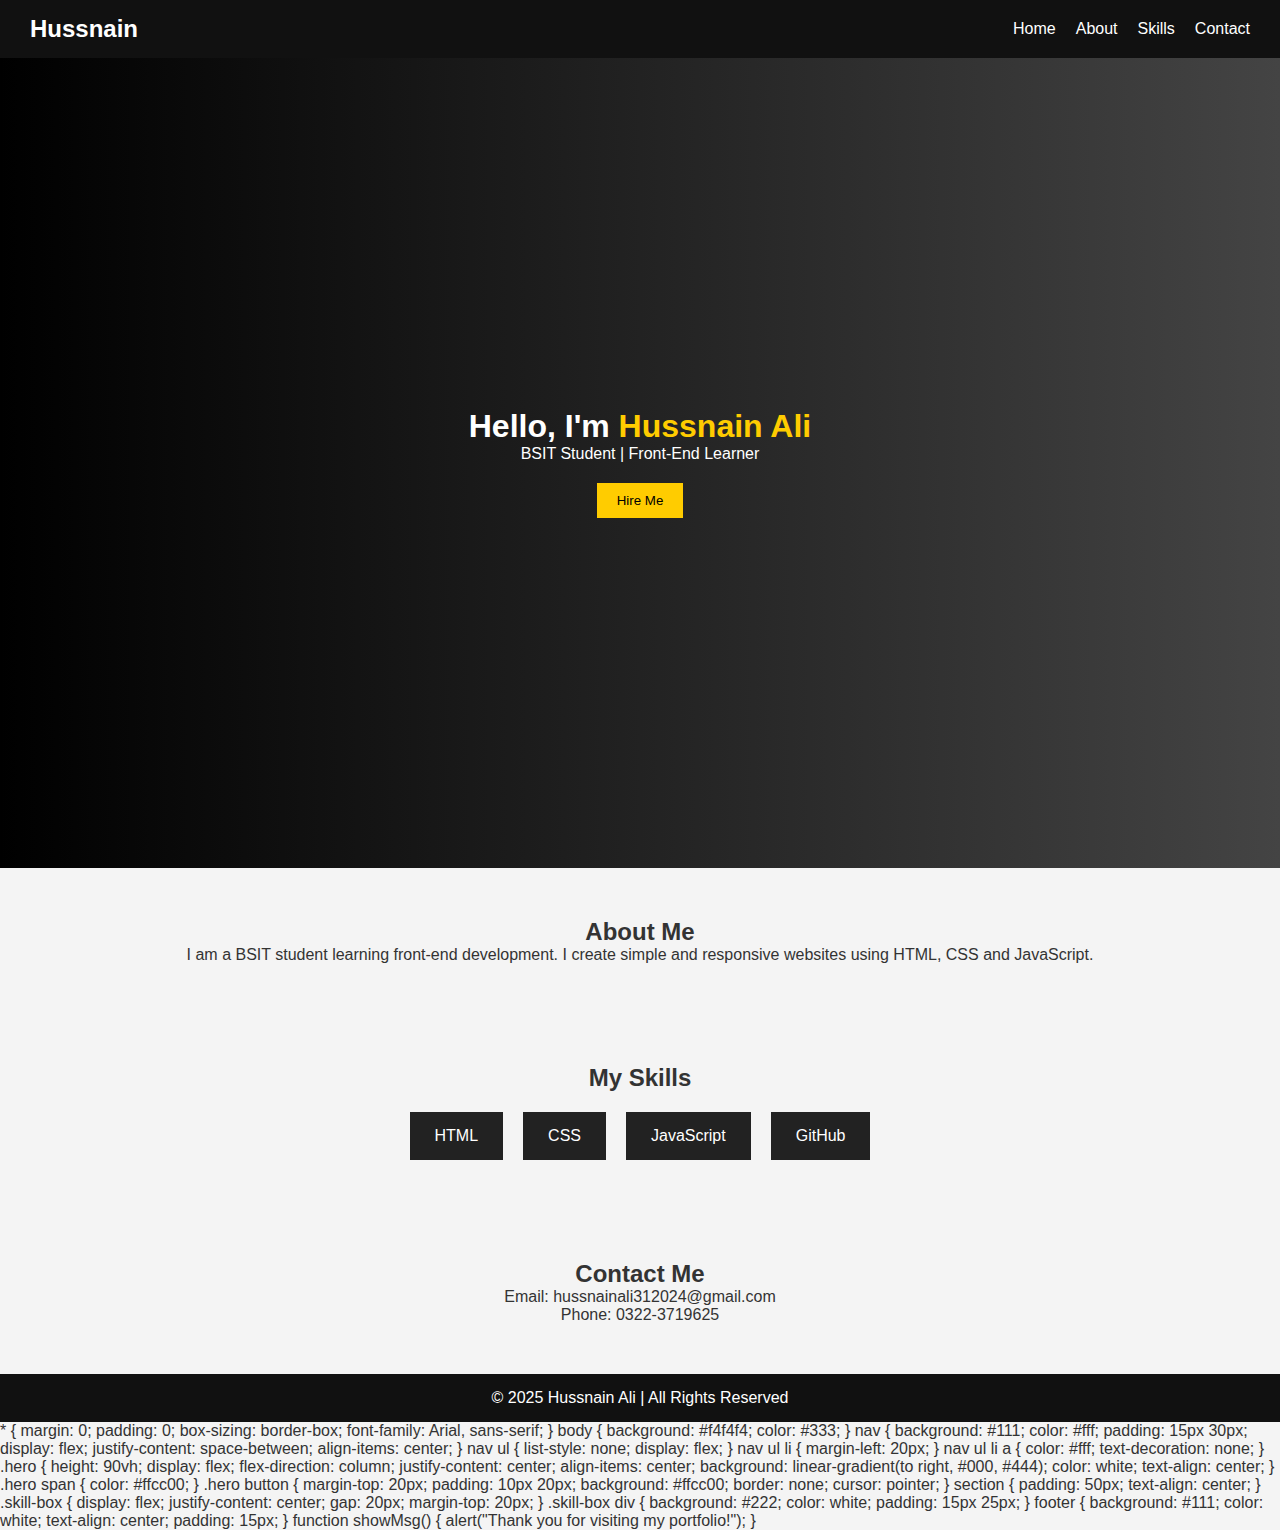
<file: index.html>
<html lang="en">
<head>
  <meta charset="UTF-8">
  <title>Hussnain Ali | Portfolio</title>
  <link rel="stylesheet" href="style.css">
</head>
<body>

  <nav>
    <h2>Hussnain</h2>
    <ul>
      <li><a href="#home">Home</a></li>
      <li><a href="#about">About</a></li>
      <li><a href="#skills">Skills</a></li>
      <li><a href="#contact">Contact</a></li>
    </ul>
  </nav>

  <section id="home" class="hero">
    <h1>Hello, I'm <span>Hussnain Ali</span></h1>
    <p>BSIT Student | Front-End Learner</p>
    <button onclick="showMsg()">Hire Me</button>
  </section>

  <section id="about">
    <h2>About Me</h2>
    <p>
      I am a BSIT student learning front-end development.
      I create simple and responsive websites using HTML, CSS and JavaScript.
    </p>
  </section>

  <section id="skills">
    <h2>My Skills</h2>
    <div class="skill-box">
      <div>HTML</div>
      <div>CSS</div>
      <div>JavaScript</div>
      <div>GitHub</div>
    </div>
  </section>

  <section id="contact">
    <h2>Contact Me</h2>
    <p>Email: hussnainali312024@gmail.com</p>
    <p>Phone: 0322-3719625</p>
  </section>

  <footer>
    <p>© 2025 Hussnain Ali | All Rights Reserved</p>
  </footer>

  <script src="script.js"></script>
</body>
</html>
* {
  margin: 0;
  padding: 0;
  box-sizing: border-box;
  font-family: Arial, sans-serif;
}

body {
  background: #f4f4f4;
  color: #333;
}

nav {
  background: #111;
  color: #fff;
  padding: 15px 30px;
  display: flex;
  justify-content: space-between;
  align-items: center;
}

nav ul {
  list-style: none;
  display: flex;
}

nav ul li {
  margin-left: 20px;
}

nav ul li a {
  color: #fff;
  text-decoration: none;
}

.hero {
  height: 90vh;
  display: flex;
  flex-direction: column;
  justify-content: center;
  align-items: center;
  background: linear-gradient(to right, #000, #444);
  color: white;
  text-align: center;
}

.hero span {
  color: #ffcc00;
}

.hero button {
  margin-top: 20px;
  padding: 10px 20px;
  background: #ffcc00;
  border: none;
  cursor: pointer;
}

section {
  padding: 50px;
  text-align: center;
}

.skill-box {
  display: flex;
  justify-content: center;
  gap: 20px;
  margin-top: 20px;
}

.skill-box div {
  background: #222;
  color: white;
  padding: 15px 25px;
}

footer {
  background: #111;
  color: white;
  text-align: center;
  padding: 15px;
}


function showMsg() {
  alert("Thank you for visiting my portfolio!");
}
</file>
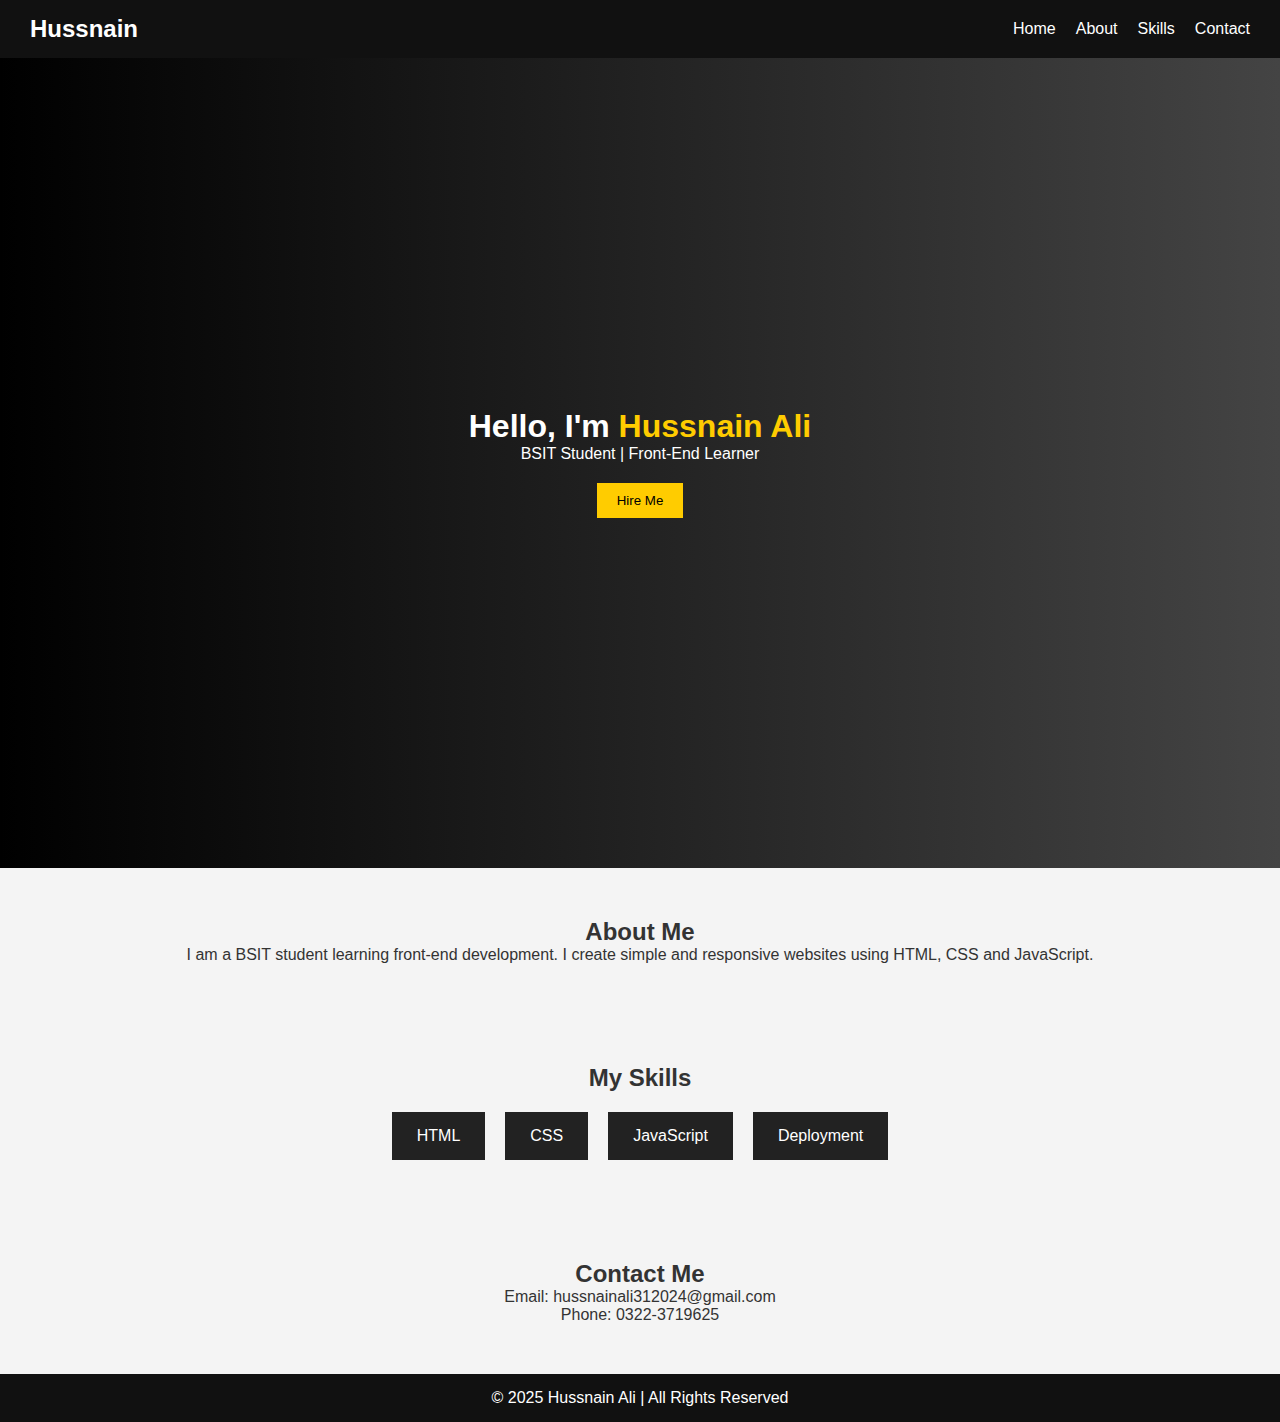
<file: dep.html>
<!DOCTYPE html>
<html lang="en">
<head>
  <meta charset="UTF-8">
  <title>Hussnain Ali  Portfolio</title>
  <style>
    * {
  margin: 0;
  padding: 0;
  box-sizing: border-box;
  font-family: Arial, sans-serif;
}

body {
  background: #f4f4f4;
  color: #333;
}

nav {
  background: #111;
  color: #fff;
  padding: 15px 30px;
  display: flex;
  justify-content: space-between;
  align-items: center;
}

nav ul {
  list-style: none;
  display: flex;
}

nav ul li {
  margin-left: 20px;
}

nav ul li a {
  color: #fff;
  text-decoration: none;
}

.hero {
  height: 90vh;
  display: flex;
  flex-direction: column;
  justify-content: center;
  align-items: center;
  background: linear-gradient(to right, #000, #444);
  color: white;
  text-align: center;
}

.hero span {
  color: #ffcc00;
}

.hero button {
  margin-top: 20px;
  padding: 10px 20px;
  background: #ffcc00;
  border: none;
  cursor: pointer;
}

section {
  padding: 50px;
  text-align: center;
}

.skill-box {
  display: flex;
  justify-content: center;
  gap: 20px;
  margin-top: 20px;
}

.skill-box div {
  background: #222;
  color: white;
  padding: 15px 25px;
}

footer {
  background: #111;
  color: white;
  text-align: center;
  padding: 15px;
}
  </style>
</head>

<body>

  <nav>
    <h2>Hussnain</h2>
    <ul>
      <li><a href="#home">Home</a></li>
      <li><a href="#about">About</a></li>
      <li><a href="#skills">Skills</a></li>
      <li><a href="#contact">Contact</a></li>
    </ul>
  </nav>

  <section id="home" class="hero">
    <h1>Hello, I'm <span>Hussnain Ali</span></h1>
    <p>BSIT Student | Front-End Learner</p>
    <button onclick="showMsg()">Hire Me</button>
  </section>

  <section id="about">
    <h2>About Me</h2>
    <p>
      I am a BSIT student learning front-end development.
      I create simple and responsive websites using HTML, CSS and JavaScript.
    </p>
  </section>

  <section id="skills">
    <h2>My Skills</h2>
    <div class="skill-box">
      <div>HTML</div>
      <div>CSS</div>
      <div>JavaScript</div>
      <div>Deployment</div>
    </div>
  </section>

  <section id="contact">
    <h2>Contact Me</h2>
    <p>Email: hussnainali312024@gmail.com</p>
    <p>Phone: 0322-3719625</p>
  </section>

  <footer>
    <p>© 2025 Hussnain Ali | All Rights Reserved</p>
  </footer>

  <script>
  function showMsg() {
  alert("Thank you for visiting my portfolio!");
}
</script>
</body>
</html>
</file>
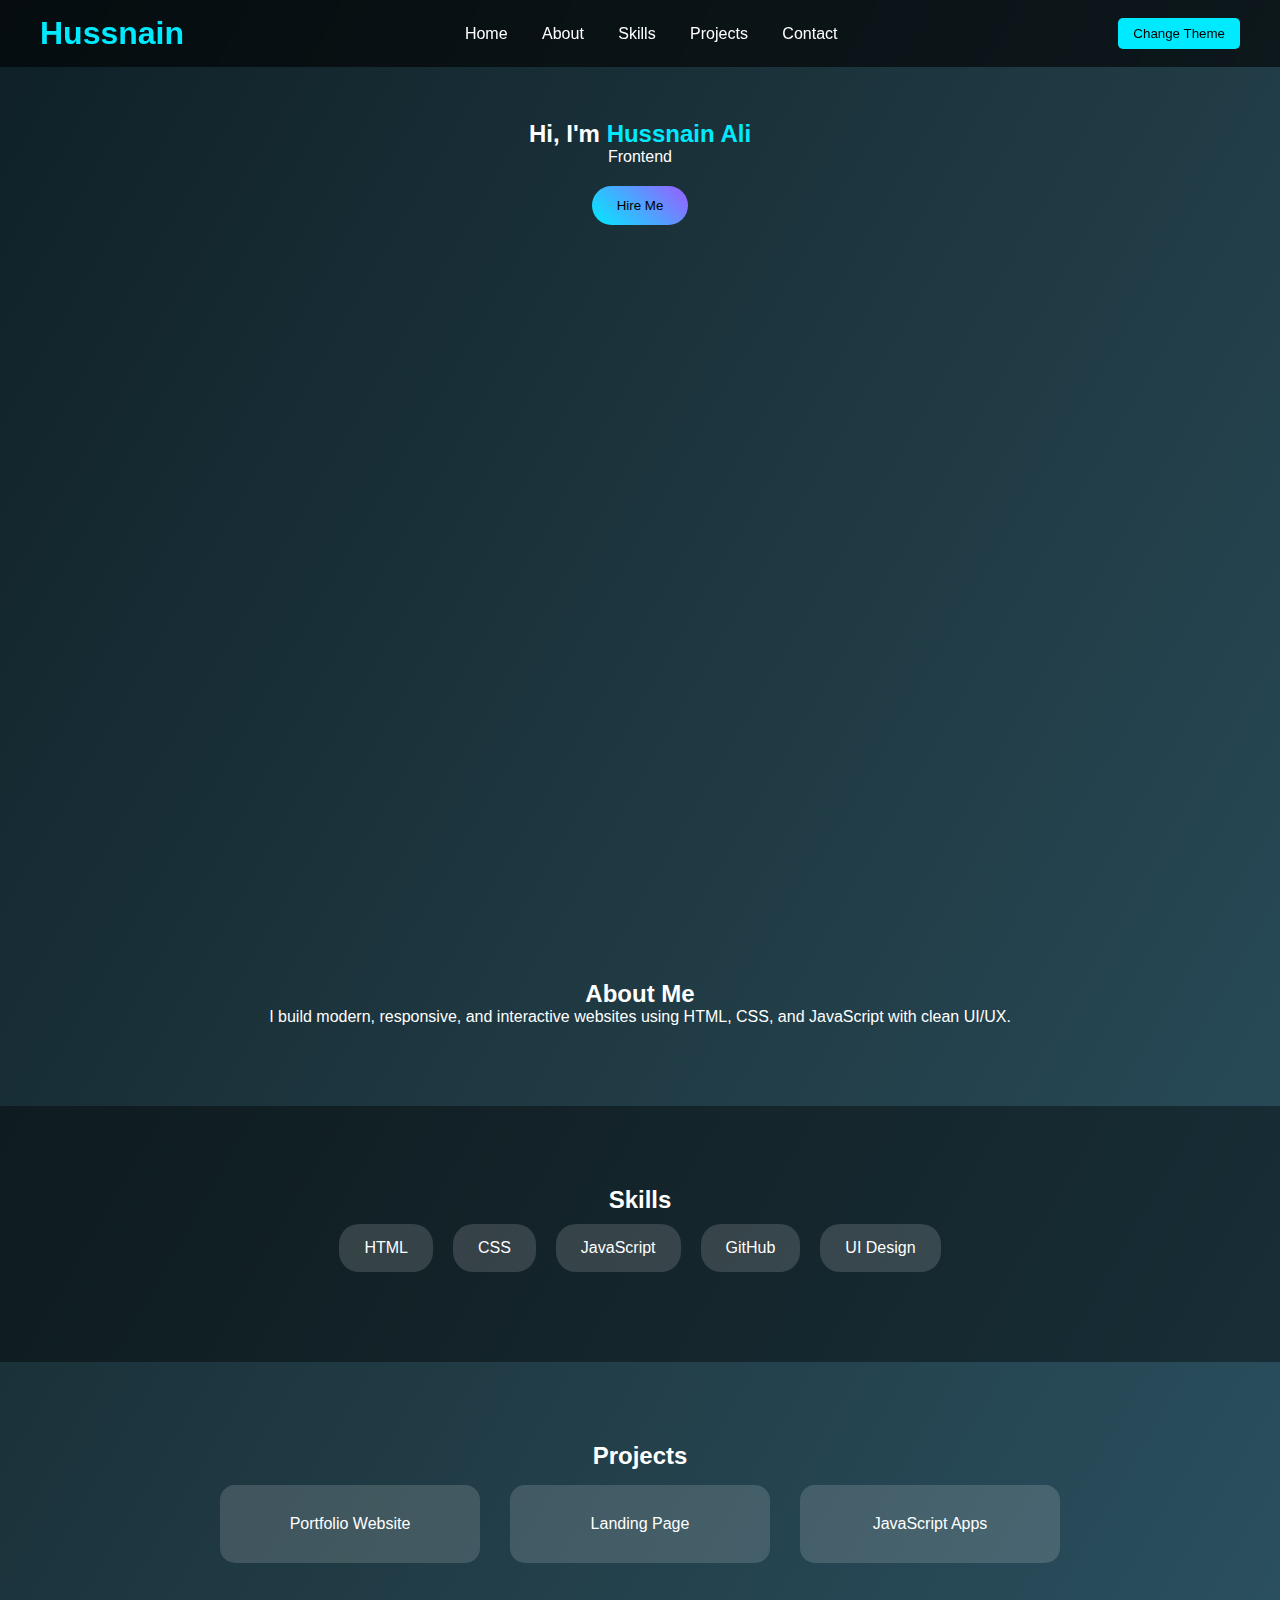
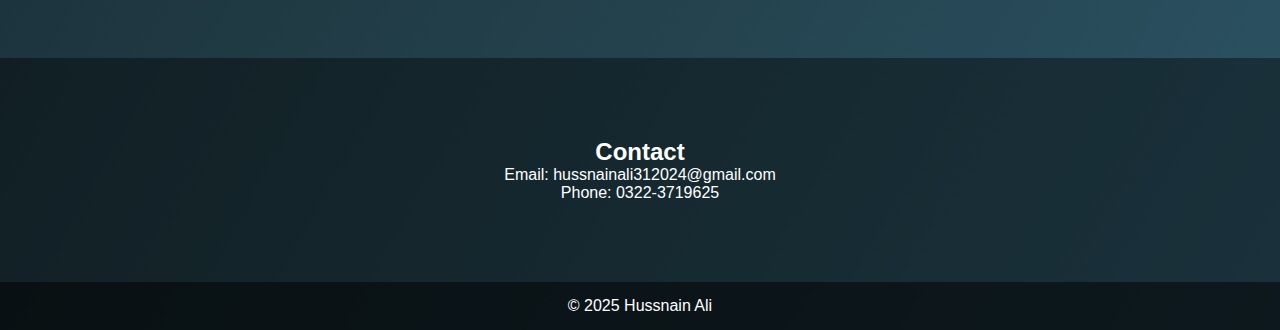
<file: dep2.html>
<!DOCTYPE html>
<html lang="en">
<head>
  <meta charset="UTF-8">
  <title>Hussnain | Portfolio</title>
  <meta name="viewport" content="width=device-width, initial-scale=1.0">
  <style>
    * {
  margin: 0;
  padding: 0;
  box-sizing: border-box;
  font-family: Poppins, sans-serif;
}

body {
  background: linear-gradient(120deg, #0f2027, #203a43, #2c5364);
  color: #fff;
  transition: 0.5s;
}

/* Header */
.header {
  position: fixed;
  top: 0;
  width: 100%;
  padding: 15px 40px;
  display: flex;
  justify-content: space-between;
  align-items: center;
  background: rgba(0,0,0,0.6);
  backdrop-filter: blur(10px);
  z-index: 1000;
}

.logo {
  color: #00eaff;
}

.header nav a {
  color: #fff;
  margin: 0 15px;
  text-decoration: none;
}

.header nav a:hover {
  color: #00eaff;
}

#themeBtn {
  padding: 8px 15px;
  border: none;
  background: #00eaff;
  cursor: pointer;
  border-radius: 5px;
}

/* Hero */
.hero {
  height: 100vh;
  padding-top: 120px;
  text-align: center;
}

.hero span {
  color: #00eaff;
}

.hero button {
  margin-top: 20px;
  padding: 12px 25px;
  border: none;
  background: linear-gradient(45deg, #00eaff, #9b5cff);
  color: #000;
  border-radius: 25px;
  cursor: pointer;
}

/* Sections */
.section {
  padding: 80px 40px;
  text-align: center;
}

.dark {
  background: rgba(0,0,0,0.4);
}

/* Skills */
.skills {
  display: flex;
  justify-content: center;
  flex-wrap: wrap;
}

.skill {
  background: rgba(255,255,255,0.15);
  padding: 15px 25px;
  margin: 10px;
  border-radius: 20px;
  cursor: pointer;
  transition: 0.3s;
}

.skill:hover {
  background: #00eaff;
  color: #000;
}

/* Projects */
.projects {
  display: flex;
  justify-content: center;
  flex-wrap: wrap;
}

.card {
  background: rgba(255,255,255,0.15);
  padding: 30px;
  width: 260px;
  margin: 15px;
  border-radius: 15px;
  transition: 0.4s;
}

.card:hover {
  transform: translateY(-10px) scale(1.05);
  background: linear-gradient(45deg, #00eaff, #9b5cff);
  color: #000;
}

/* Footer */
footer {
  text-align: center;
  padding: 15px;
  background: rgba(0,0,0,0.7);
}

  </style>
</head>
<body>

<header class="header">
  <h1 class="logo">Hussnain</h1>
  <nav>
    <a href="#home">Home</a>
    <a href="#about">About</a>
    <a href="#skills">Skills</a>
    <a href="#projects">Projects</a>
    <a href="#contact">Contact</a>
  </nav>
  <button id="themeBtn">Change Theme</button>
</header>

<section id="home" class="hero">
  <h2>Hi, I'm <span>Hussnain Ali</span></h2>
  <p id="typing"></p>
  <button id="hireBtn">Hire Me</button>
</section>

<section id="about" class="section">
  <h2>About Me</h2>
  <p>
    I build modern, responsive, and interactive websites using HTML, CSS,
    and JavaScript with clean UI/UX.
  </p>
</section>

<section id="skills" class="section dark">
  <h2>Skills</h2>
  <div class="skills">
    <div class="skill">HTML</div>
    <div class="skill">CSS</div>
    <div class="skill">JavaScript</div>
    <div class="skill">GitHub</div>
    <div class="skill">UI Design</div>
  </div>
</section>

<section id="projects" class="section">
  <h2>Projects</h2>
  <div class="projects">
    <div class="card">Portfolio Website</div>
    <div class="card">Landing Page</div>
    <div class="card">JavaScript Apps</div>
  </div>
</section>

<section id="contact" class="section dark">
  <h2>Contact</h2>
  <p>Email: hussnainali312024@gmail.com</p>
  <p>Phone: 0322-3719625</p>
</section>

<footer>
  <p>© 2025 Hussnain Ali</p>
</footer>

<script>
/* Smooth scroll on Hire button */
document.getElementById("hireBtn").addEventListener("click", () => {
  document.getElementById("contact").scrollIntoView({ behavior: "smooth" });
});

/* Typing Effect */
const text = "Frontend Web Developer | UI Designer";
let i = 0;

function typingEffect() {
  if (i < text.length) {
    document.getElementById("typing").innerHTML += text.charAt(i);
    i++;
    setTimeout(typingEffect, 100);
  }
}
typingEffect();

/* Theme changer */
let theme = 0;
const themes = [
  "linear-gradient(120deg,#0f2027,#203a43,#2c5364)",
  "linear-gradient(120deg,#1e130c,#9a8478)",
  "linear-gradient(120deg,#000428,#004e92)"
];

document.getElementById("themeBtn").addEventListener("click", () => {
  theme = (theme + 1) % themes.length;
  document.body.style.background = themes[theme];
});

/* Scroll animation */
window.addEventListener("scroll", () => {
  document.querySelectorAll(".card").forEach(card => {
    const position = card.getBoundingClientRect().top;
    if (position < window.innerHeight - 100) {
      card.style.opacity = "1";
      card.style.transform = "translateY(0)";
    }
  });
});

</script>
</body>
</html>
</file>
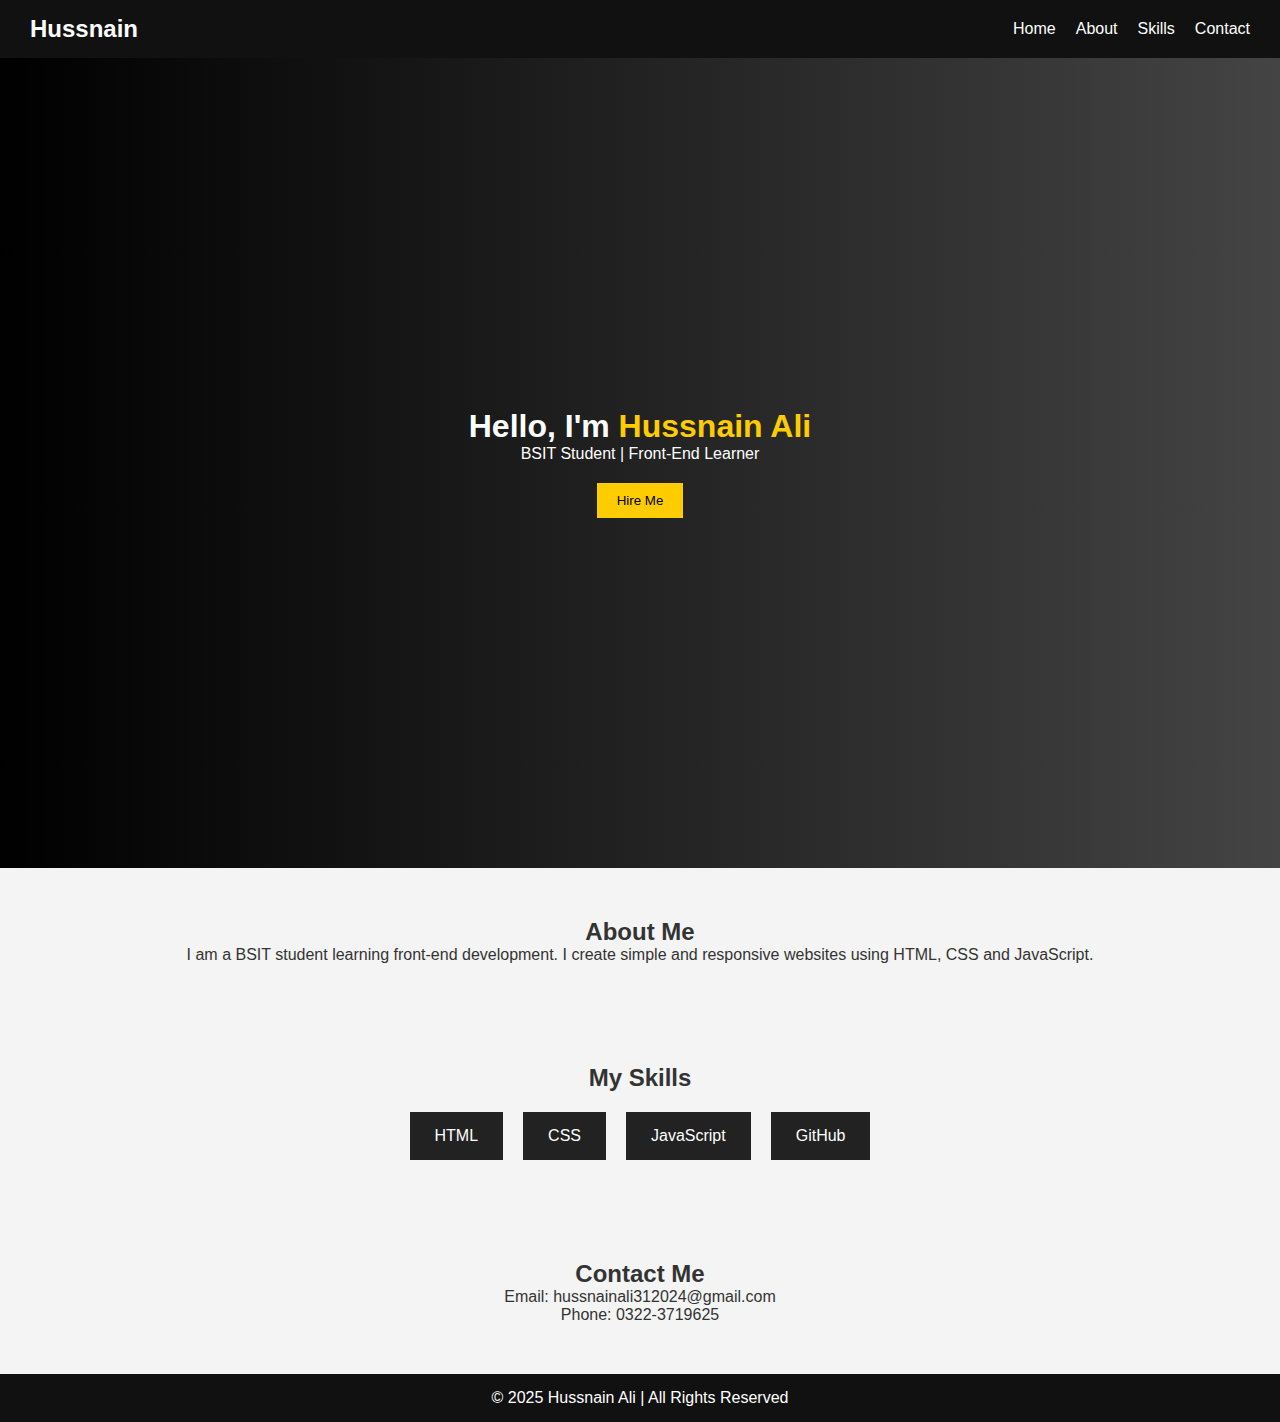
<file: indx.html>
<!DOCTYPE html>
<html lang="en">
<head>
  <meta charset="UTF-8">
  <title>Hussnain Ali | Portfolio</title>
  <style>
    * {
  margin: 0;
  padding: 0;
  box-sizing: border-box;
  font-family: Arial, sans-serif;
}

body {
  background: #f4f4f4;
  color: #333;
}

nav {
  background: #111;
  color: #fff;
  padding: 15px 30px;
  display: flex;
  justify-content: space-between;
  align-items: center;
}

nav ul {
  list-style: none;
  display: flex;
}

nav ul li {
  margin-left: 20px;
}

nav ul li a {
  color: #fff;
  text-decoration: none;
}

.hero {
  height: 90vh;
  display: flex;
  flex-direction: column;
  justify-content: center;
  align-items: center;
  background: linear-gradient(to right, #000, #444);
  color: white;
  text-align: center;
}

.hero span {
  color: #ffcc00;
}

.hero button {
  margin-top: 20px;
  padding: 10px 20px;
  background: #ffcc00;
  border: none;
  cursor: pointer;
}

section {
  padding: 50px;
  text-align: center;
}

.skill-box {
  display: flex;
  justify-content: center;
  gap: 20px;
  margin-top: 20px;
}

.skill-box div {
  background: #222;
  color: white;
  padding: 15px 25px;
}

footer {
  background: #111;
  color: white;
  text-align: center;
  padding: 15px;
}
  </style>
</head>

<body>

  <nav>
    <h2>Hussnain</h2>
    <ul>
      <li><a href="#home">Home</a></li>
      <li><a href="#about">About</a></li>
      <li><a href="#skills">Skills</a></li>
      <li><a href="#contact">Contact</a></li>
    </ul>
  </nav>

  <section id="home" class="hero">
    <h1>Hello, I'm <span>Hussnain Ali</span></h1>
    <p>BSIT Student | Front-End Learner</p>
    <button onclick="showMsg()">Hire Me</button>
  </section>

  <section id="about">
    <h2>About Me</h2>
    <p>
      I am a BSIT student learning front-end development.
      I create simple and responsive websites using HTML, CSS and JavaScript.
    </p>
  </section>

  <section id="skills">
    <h2>My Skills</h2>
    <div class="skill-box">
      <div>HTML</div>
      <div>CSS</div>
      <div>JavaScript</div>
      <div>GitHub</div>
    </div>
  </section>

  <section id="contact">
    <h2>Contact Me</h2>
    <p>Email: hussnainali312024@gmail.com</p>
    <p>Phone: 0322-3719625</p>
  </section>

  <footer>
    <p>© 2025 Hussnain Ali | All Rights Reserved</p>
  </footer>

  <script>
  function showMsg() {
  alert("Thank you for visiting my portfolio!");
}
</script>
</body>
</html>
</file>
<file: style.css>
* {
  margin: 0;
  padding: 0;
  box-sizing: border-box;
  font-family: Arial, sans-serif;
}

body {
  background: #f4f4f4;
  color: #333;
}

nav {
  background: #111;
  color: #fff;
  padding: 15px 30px;
  display: flex;
  justify-content: space-between;
  align-items: center;
}

nav ul {
  list-style: none;
  display: flex;
}

nav ul li {
  margin-left: 20px;
}

nav ul li a {
  color: #fff;
  text-decoration: none;
}

.hero {
  height: 90vh;
  display: flex;
  flex-direction: column;
  justify-content: center;
  align-items: center;
  background: linear-gradient(to right, #000, #444);
  color: white;
  text-align: center;
}

.hero span {
  color: #ffcc00;
}

.hero button {
  margin-top: 20px;
  padding: 10px 20px;
  background: #ffcc00;
  border: none;
  cursor: pointer;
}

section {
  padding: 50px;
  text-align: center;
}

.skill-box {
  display: flex;
  justify-content: center;
  gap: 20px;
  margin-top: 20px;
}

.skill-box div {
  background: #222;
  color: white;
  padding: 15px 25px;
}

footer {
  background: #111;
  color: white;
  text-align: center;
  padding: 15px;
}
</file>
